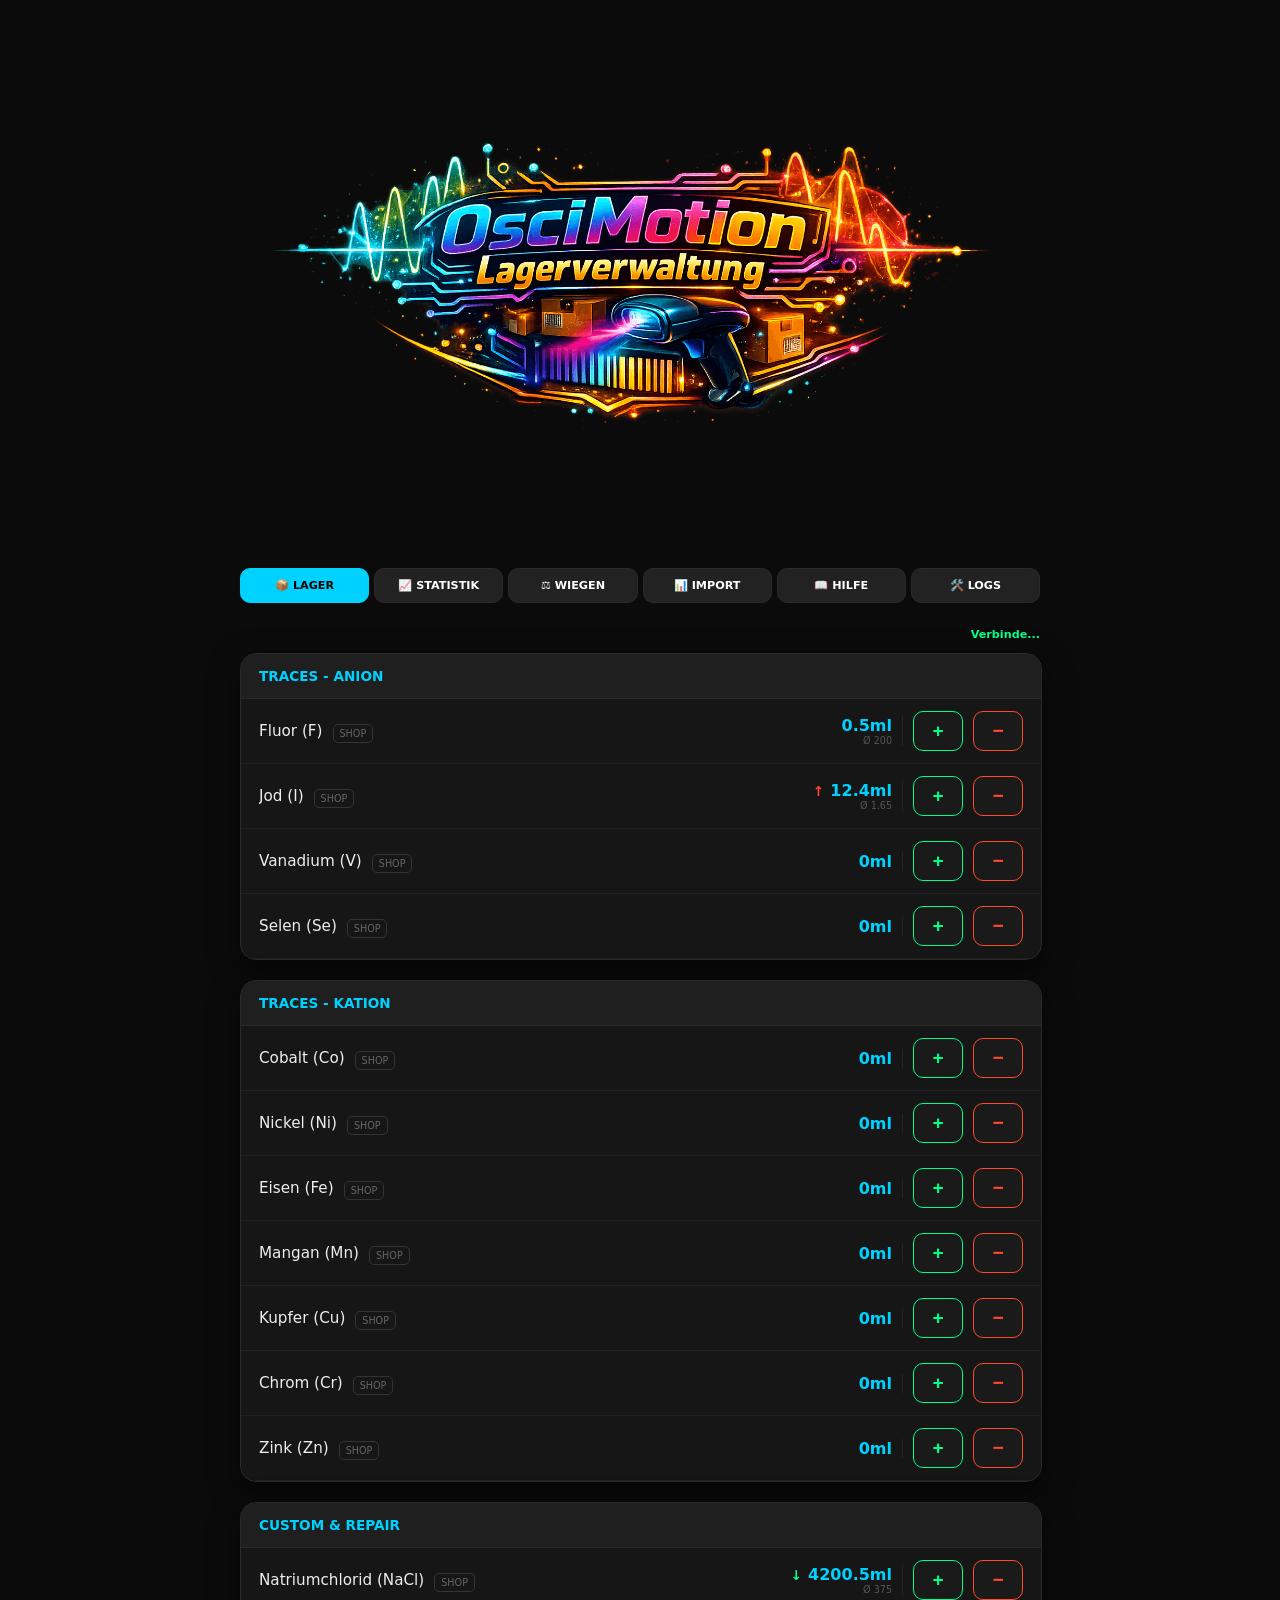
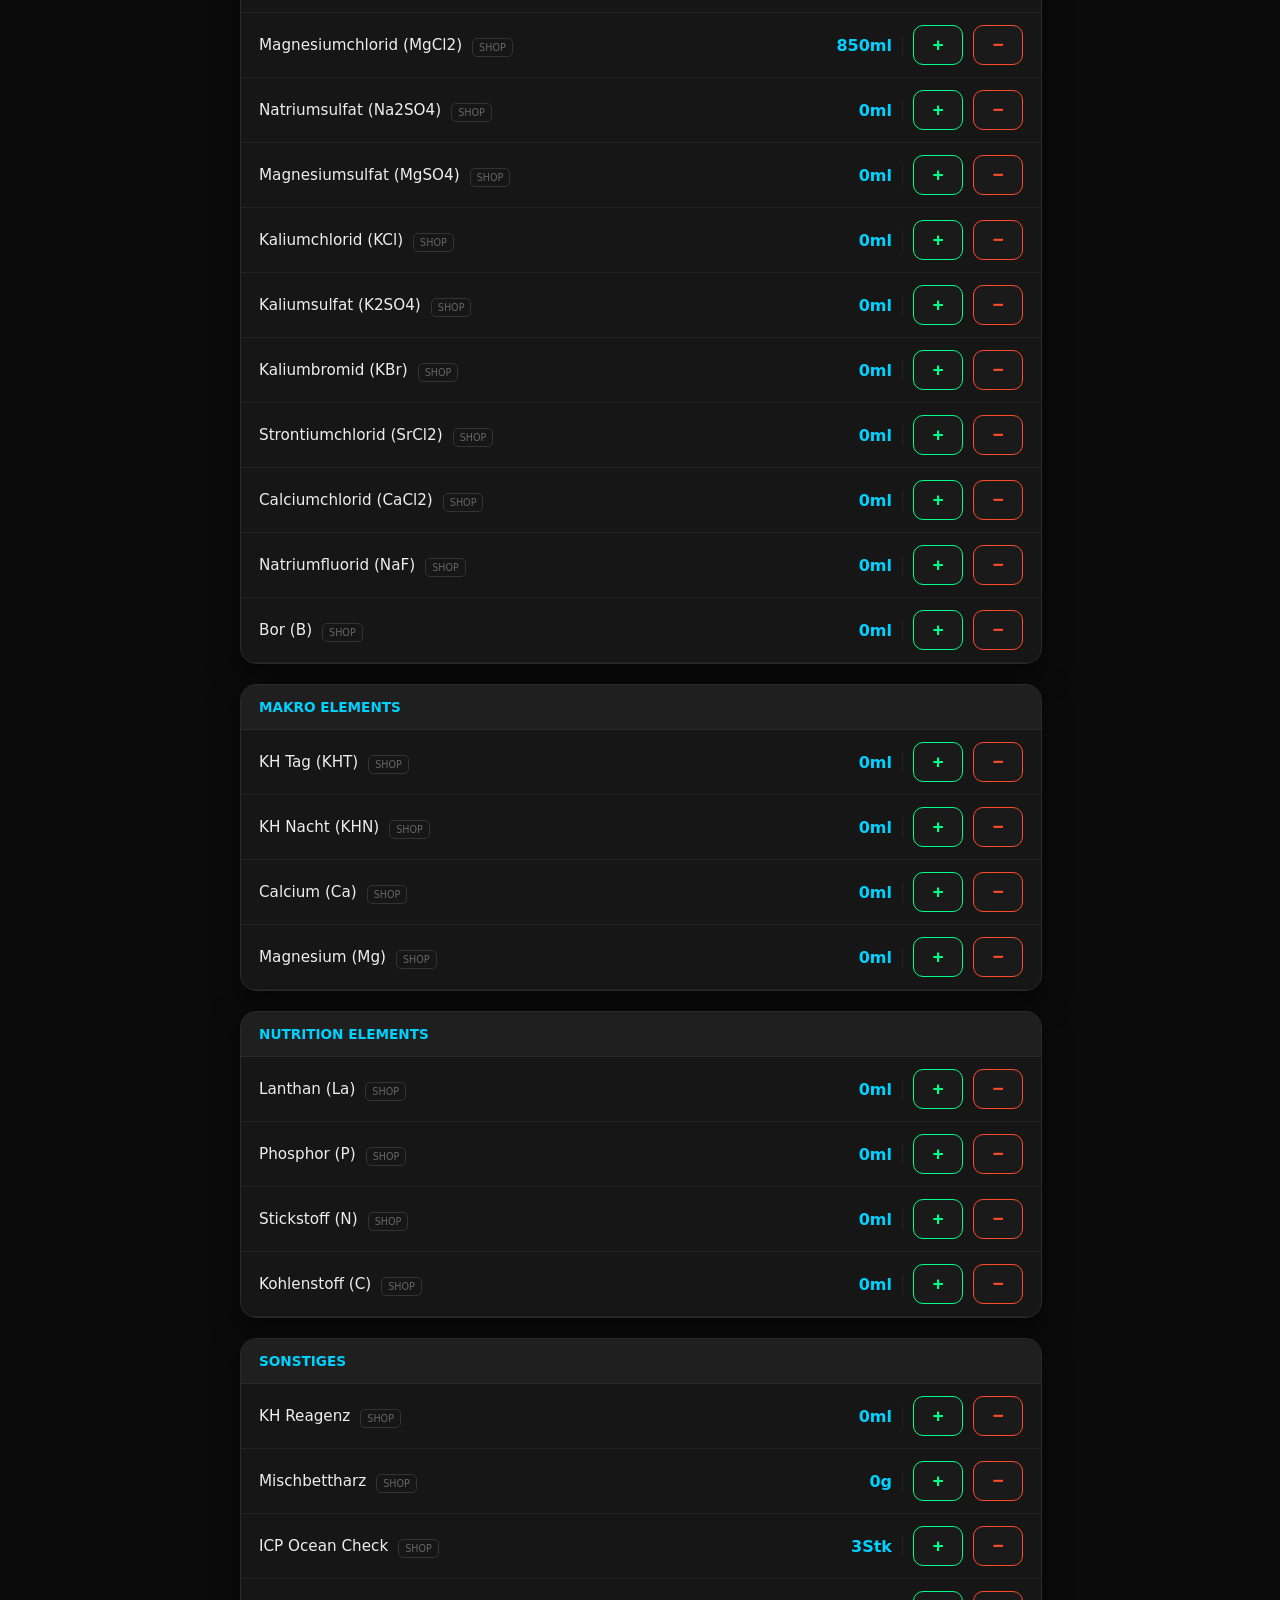
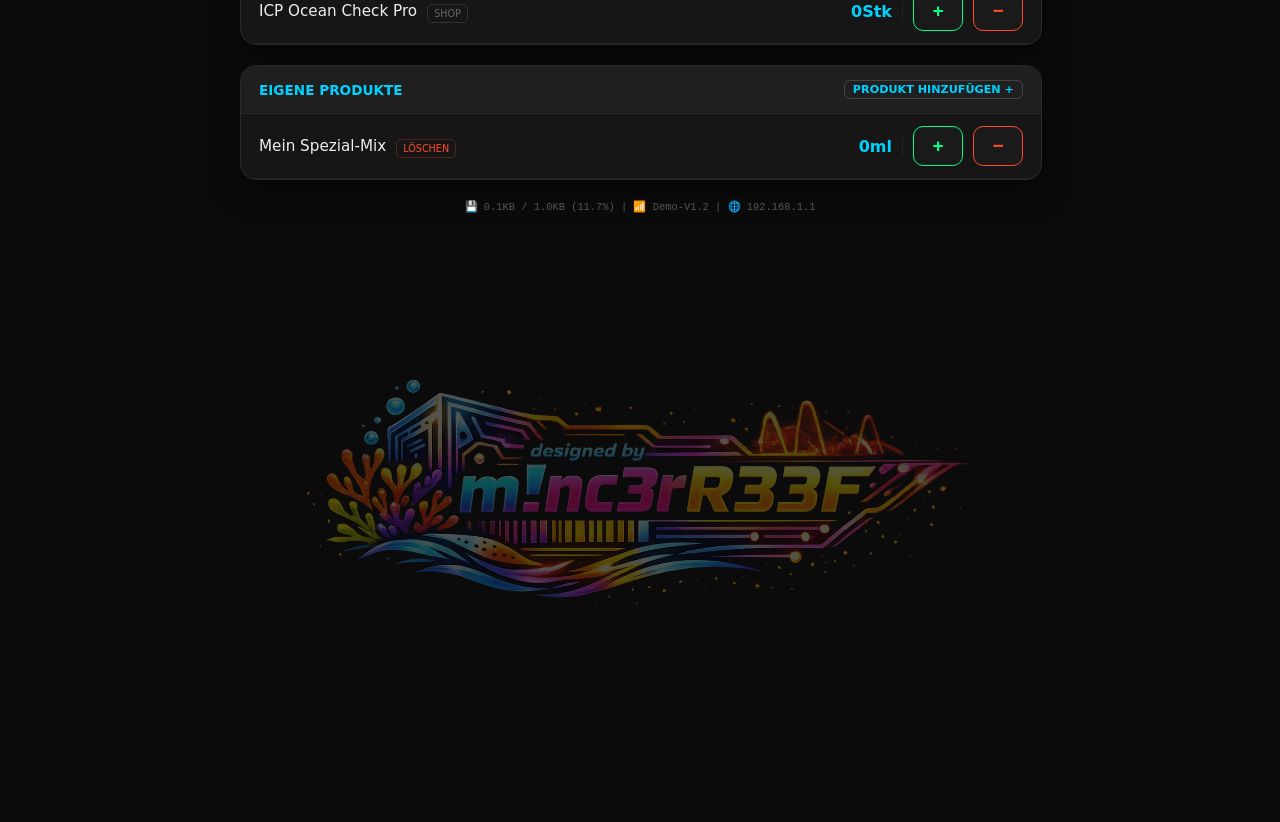
<file: index.html>
<!DOCTYPE html>
<html lang="de">
<head>
    <meta charset="UTF-8">
    <meta name="viewport" content="width=device-width, initial-scale=1.0, maximum-scale=1.0, user-scalable=no">
    <link rel="icon" type="image/png" href="favicon.png">
    <link rel="apple-touch-icon" href="apple-touch-icon.png">
    <meta name="apple-mobile-web-app-capable" content="yes">
    <title>Osci-Motion Lagerverwaltung</title>
    <link rel="stylesheet" href="style.css">
</head>
<body>
<div class="app-container">
    <div class="header-container"><img src="header.png" class="banner-img"></div>
    <div id="backupReminder" style="display:none; background:var(--danger); color:white; padding:10px; border-radius:10px; text-align:center; margin-bottom:15px; font-weight:bold; font-size:0.8rem;">⚠️ Backup fällig! Bitte im Menü 'Hilfe' erstellen.</div>
    <nav class="top-nav">
        <a href="index.html" class="nav-link active">📦 Lager</a>
        <a href="stats.html" class="nav-link">📈 Statistik</a>
        <a href="measuring.html" class="nav-link">⚖️ Wiegen</a>
        <a href="import.html" class="nav-link">📊 Import</a>
        <a href="handbuch.html" class="nav-link">📖 Hilfe</a>
        <a href="changelog.html" class="nav-link">🛠️ Logs</a>
    </nav>
    <div id="status" class="status-bar">Verbinde...</div>
    <div id="lagerContainer"></div>
    <div class="footer-container">
        <div id="espStorageInfo" style="color:#555; font-size:0.65rem; margin-bottom:10px; font-family: monospace;">Lade Daten...</div>
        <img src="footer.png" class="footer-img">
    </div>
</div>

<!-- MODALS -->
<div id="addModal" class="modal-overlay"><div class="modal-content"><h3 id="addModalTitle" style="color:var(--primary); margin-top:0;">Zukauf</h3><div id="addModalOptions"></div><button onclick="ui.closeModals()" class="nav-link" style="width:100%; margin-top:15px; border:none; background:none; justify-content:center; color:#666; text-decoration: underline;">Abbrechen</button></div></div>
<div id="addCustomVolModal" class="modal-overlay"><div class="modal-content"><h3 id="addCustomVolTitle" style="color:var(--success); margin-top:0;">Hinzufügen</h3><div style="position:relative;"><input type="number" id="addCustomInput" style="font-size:2.5rem; text-align:center; color:var(--primary); padding:15px;" placeholder="0.00"><span id="addCustomUnit" style="display:block; margin:10px 0; color:#444;">Einheit</span></div><button onclick="ui.confirmAddCustom()" class="big-btn btn-blue" style="margin-top:10px;">HINZUFÜGEN</button><button onclick="ui.closeModals()" class="nav-link" style="width:100%; margin-top:10px; border:none; background:none; justify-content:center;">Abbrechen</button></div></div>
<div id="remModal" class="modal-overlay"><div class="modal-content"><h3 id="remModalTitle" style="color:var(--danger); margin-top:0;">Entnahme</h3><div style="position:relative;"><input type="number" id="remInput" style="font-size:2.5rem; text-align:center; color:var(--primary); padding:15px;" placeholder="0.00"><span id="modalUnit" style="display:block; margin:10px 0; color:#444;">ml</span></div><button onclick="ui.confirmRem()" class="big-btn btn-red" style="margin-top:10px;">ABZIEHEN</button><button onclick="ui.closeModals()" class="nav-link" style="width:100%; margin-top:10px; border:none; background:none; justify-content:center;">Abbrechen</button></div></div>
<div id="customProdModal" class="modal-overlay"><div class="modal-content"><h3>Eigenes Produkt</h3><input id="customProdName" placeholder="Name"><select id="customProdUnit" style="margin: 15px 0;"><option value="ml">ml</option><option value="g">g</option><option value="Stk">Stk</option></select><button class="big-btn btn-blue" onclick="ui.saveCustomProd()">SPEICHERN</button><button onclick="ui.closeModals()" class="nav-link" style="width:100%; margin-top:10px; border:none; background:none;">Abbrechen</button></div></div>

<!-- SCRIPTE (REIHENFOLGE WICHTIG) -->
<script src="config.js"></script>    <!-- WICHTIG: Zuerst die Produkte -->
<script src="core.js"></script>      <!-- Dann das Speicher-System -->
<script src="ui.js"></script>        <!-- Dann die Oberfläche -->
<script src="import.js"></script>
<script src="measuring.js"></script>
<script>window.onload = () => core.init();</script>
</body>
</html>
</file>
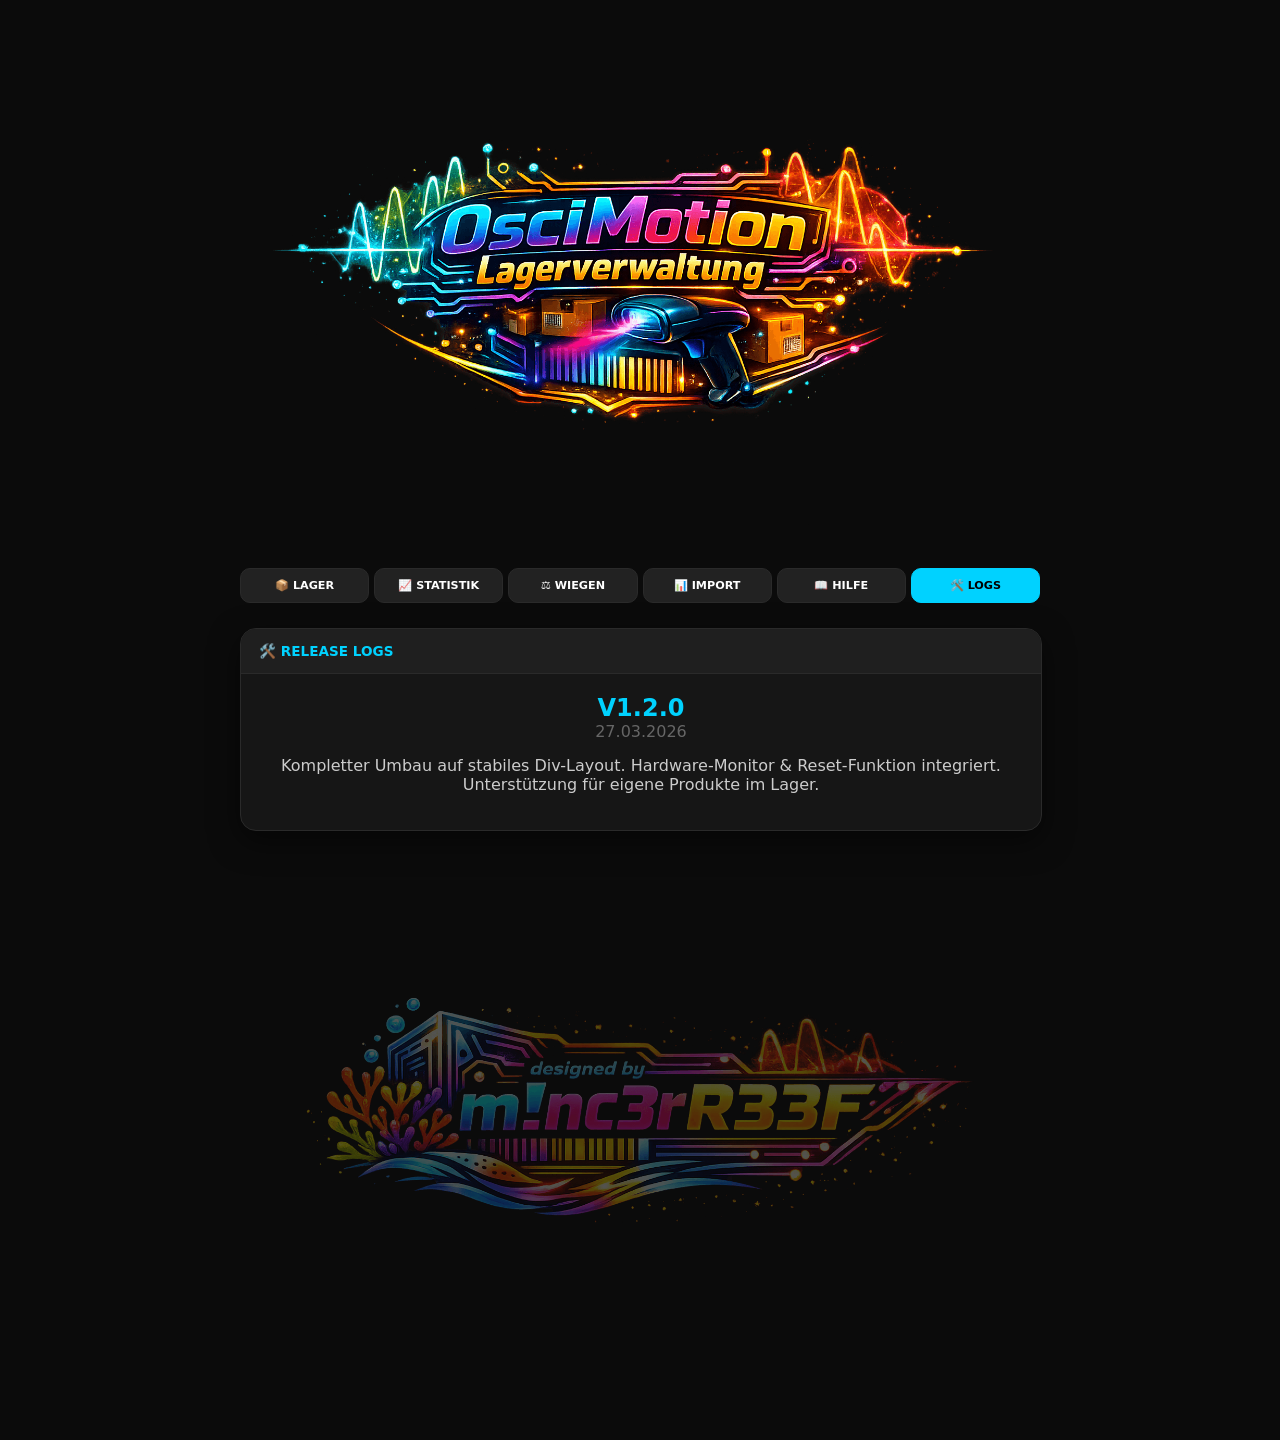
<file: changelog.html>
<!DOCTYPE html>
<html lang="de">
<head>
    <meta charset="UTF-8">
    <title>Changelog - Osci Lager</title>
    <link rel="stylesheet" href="style.css">
</head>
<body>
<div class="app-container">
    <div class="header-container"><img src="header.png" class="banner-img"></div>
    <nav class="top-nav">
        <a href="index.html" class="nav-link">📦 Lager</a>
        <a href="stats.html" class="nav-link">📈 Statistik</a>
        <a href="measuring.html" class="nav-link">⚖️ Wiegen</a>
        <a href="import.html" class="nav-link">📊 Import</a>
        <a href="handbuch.html" class="nav-link">📖 Hilfe</a>
        <a href="changelog.html" class="nav-link active">🛠️ Logs</a>
    </nav>
    <div class="section-card">
        <div class="section-header">🛠️ Release Logs</div>
        <div style="padding:20px; text-align:center;">
            <span style="font-weight:bold; font-size:1.5rem; color:var(--primary);">V1.2.0</span><br>
            <span style="color:#666;">27.03.2026</span>
            <p style="color:#ccc; margin-top:15px;">Kompletter Umbau auf stabiles Div-Layout. Hardware-Monitor & Reset-Funktion integriert. Unterstützung für eigene Produkte im Lager.</p>
        </div>
    </div>
    <div class="footer-container"><img src="footer.png" class="footer-img"></div>
</div>
<script src="config.js"></script><script src="core.js"></script><script src="ui.js"></script>
<script>window.onload = () => core.init();</script>
</body>
</html>
</file>
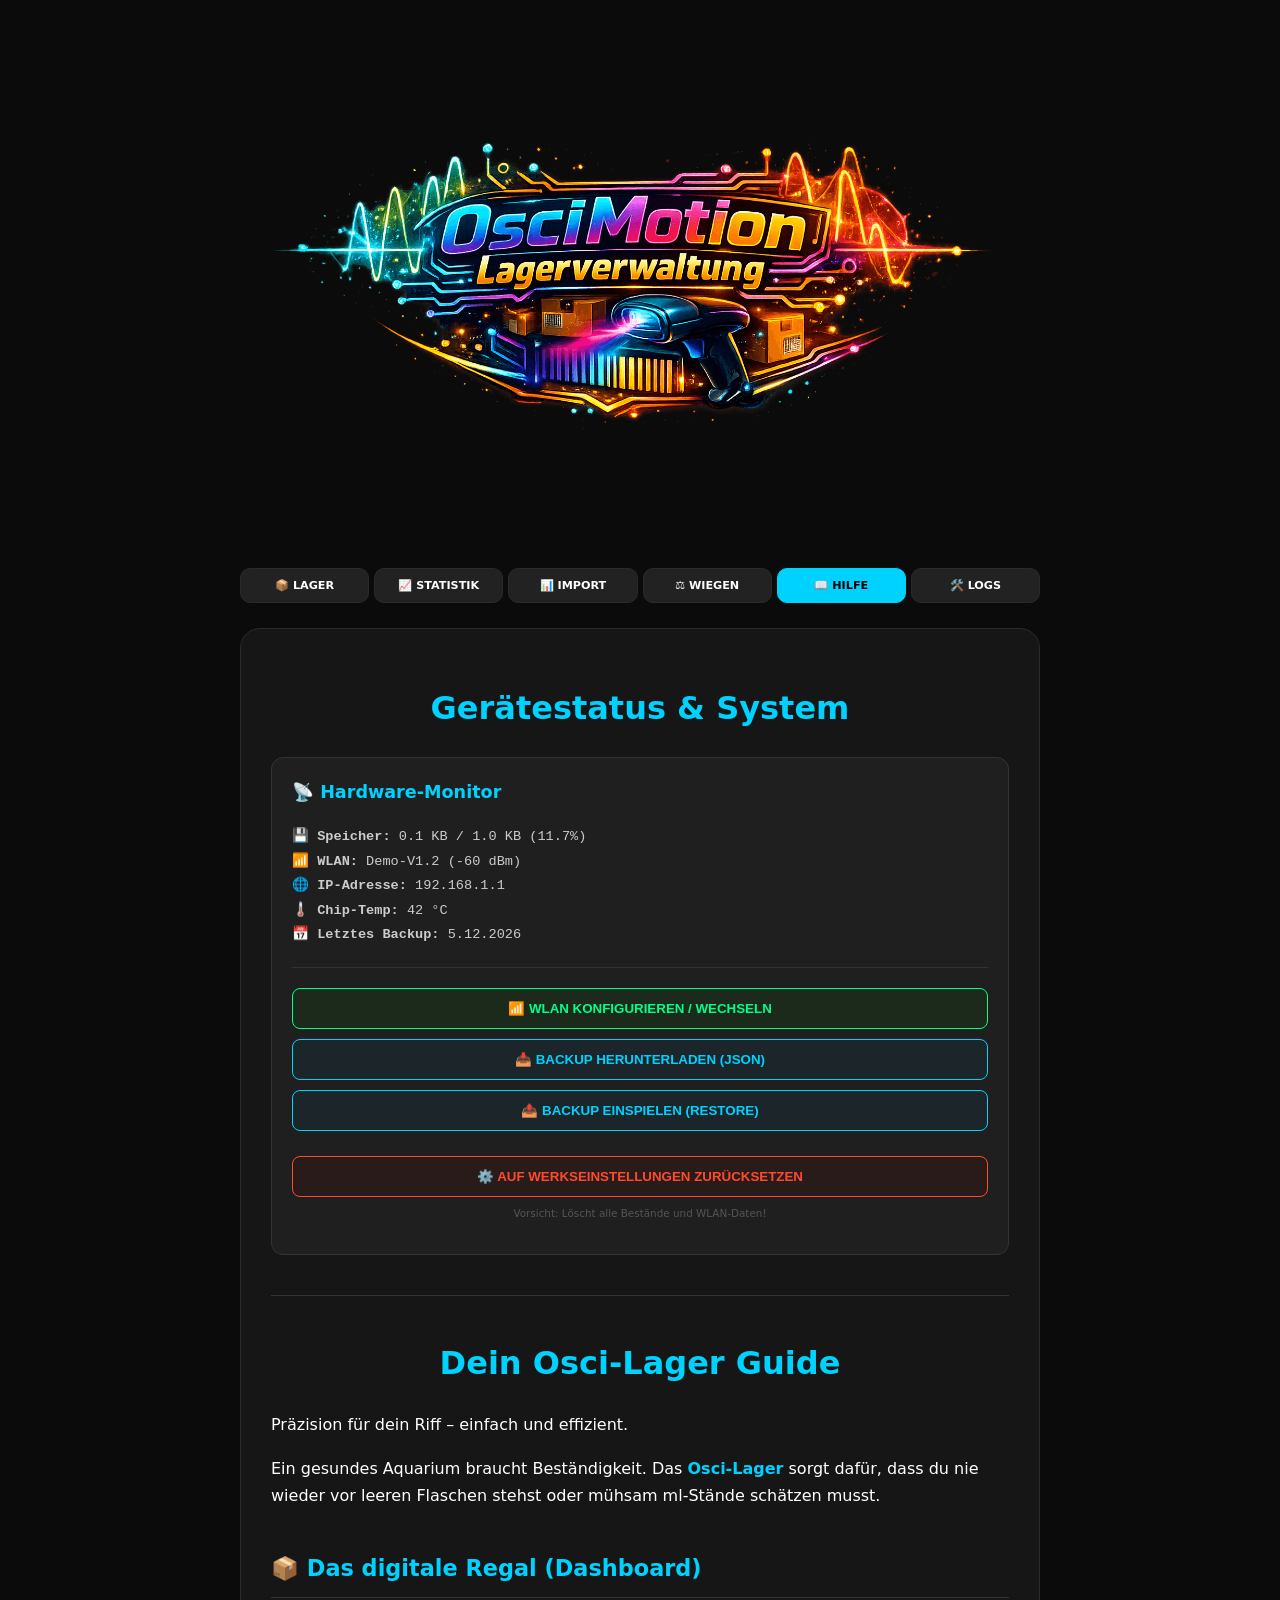
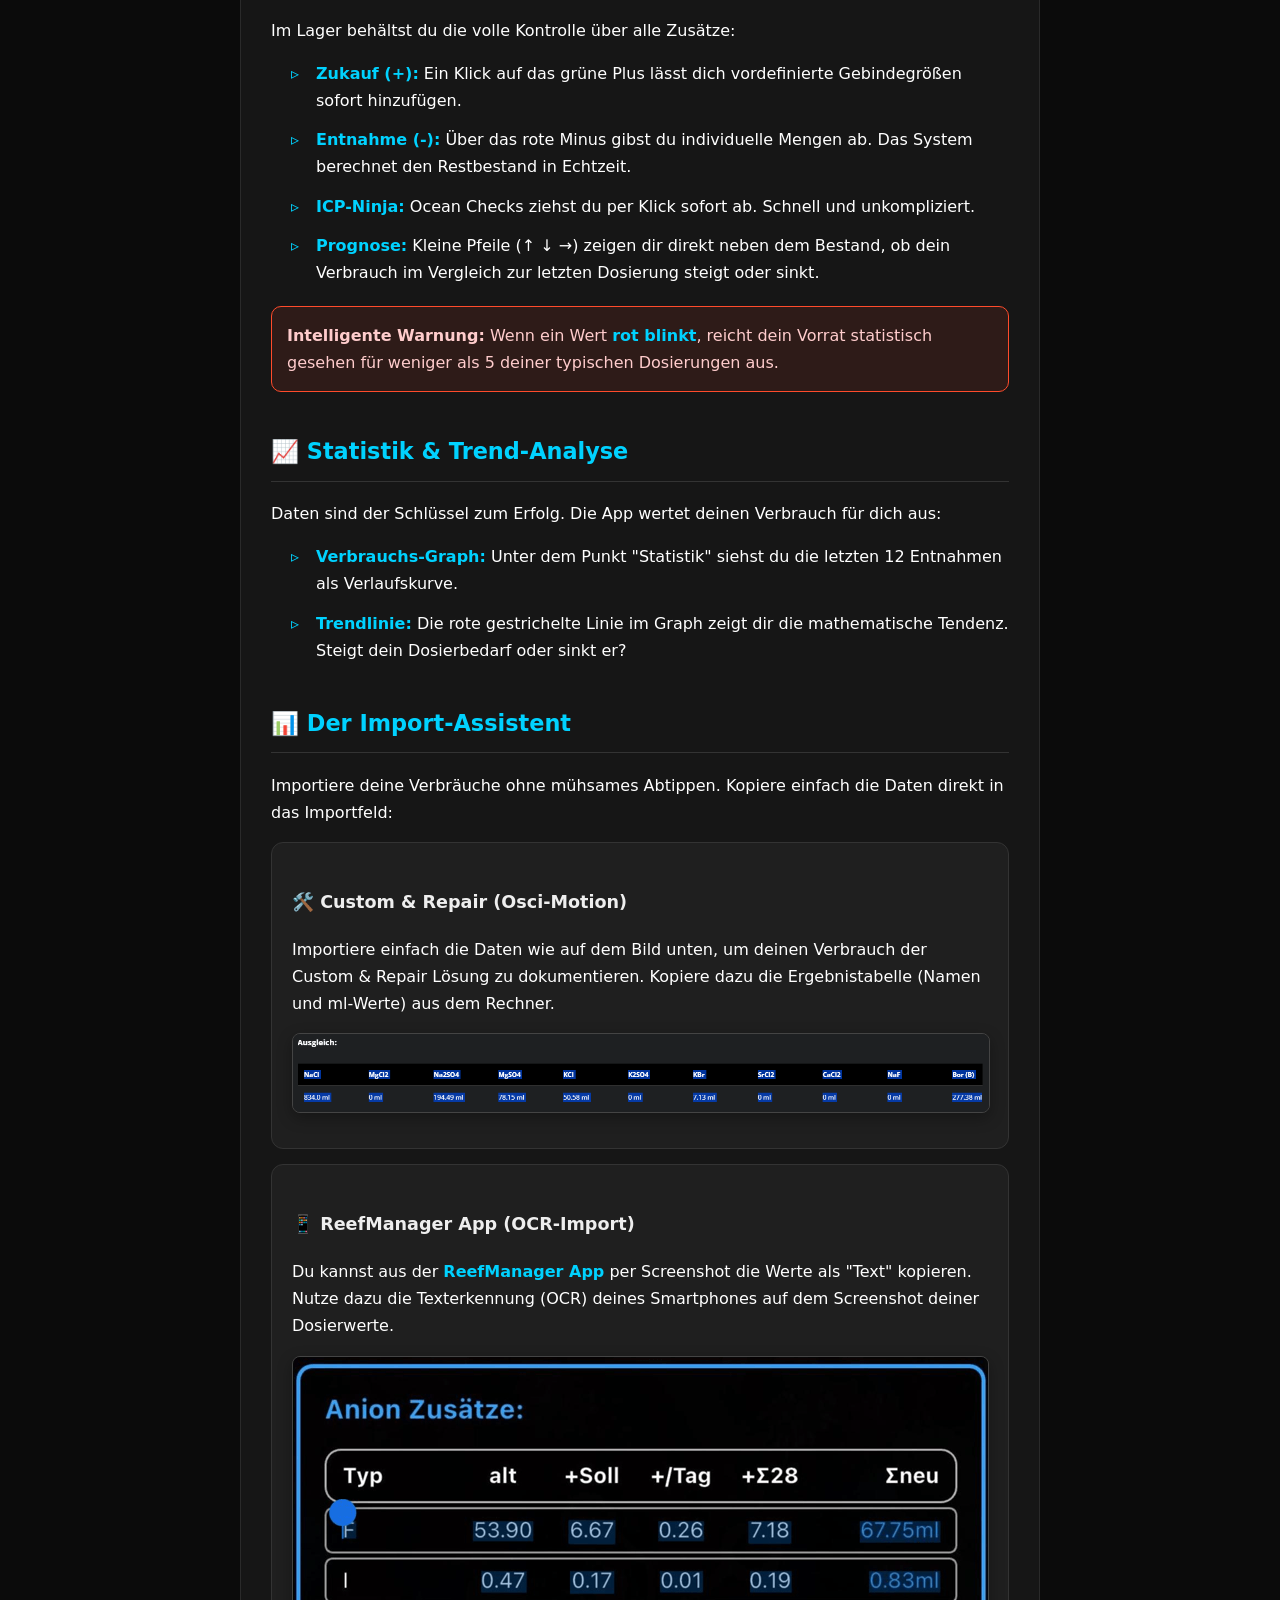
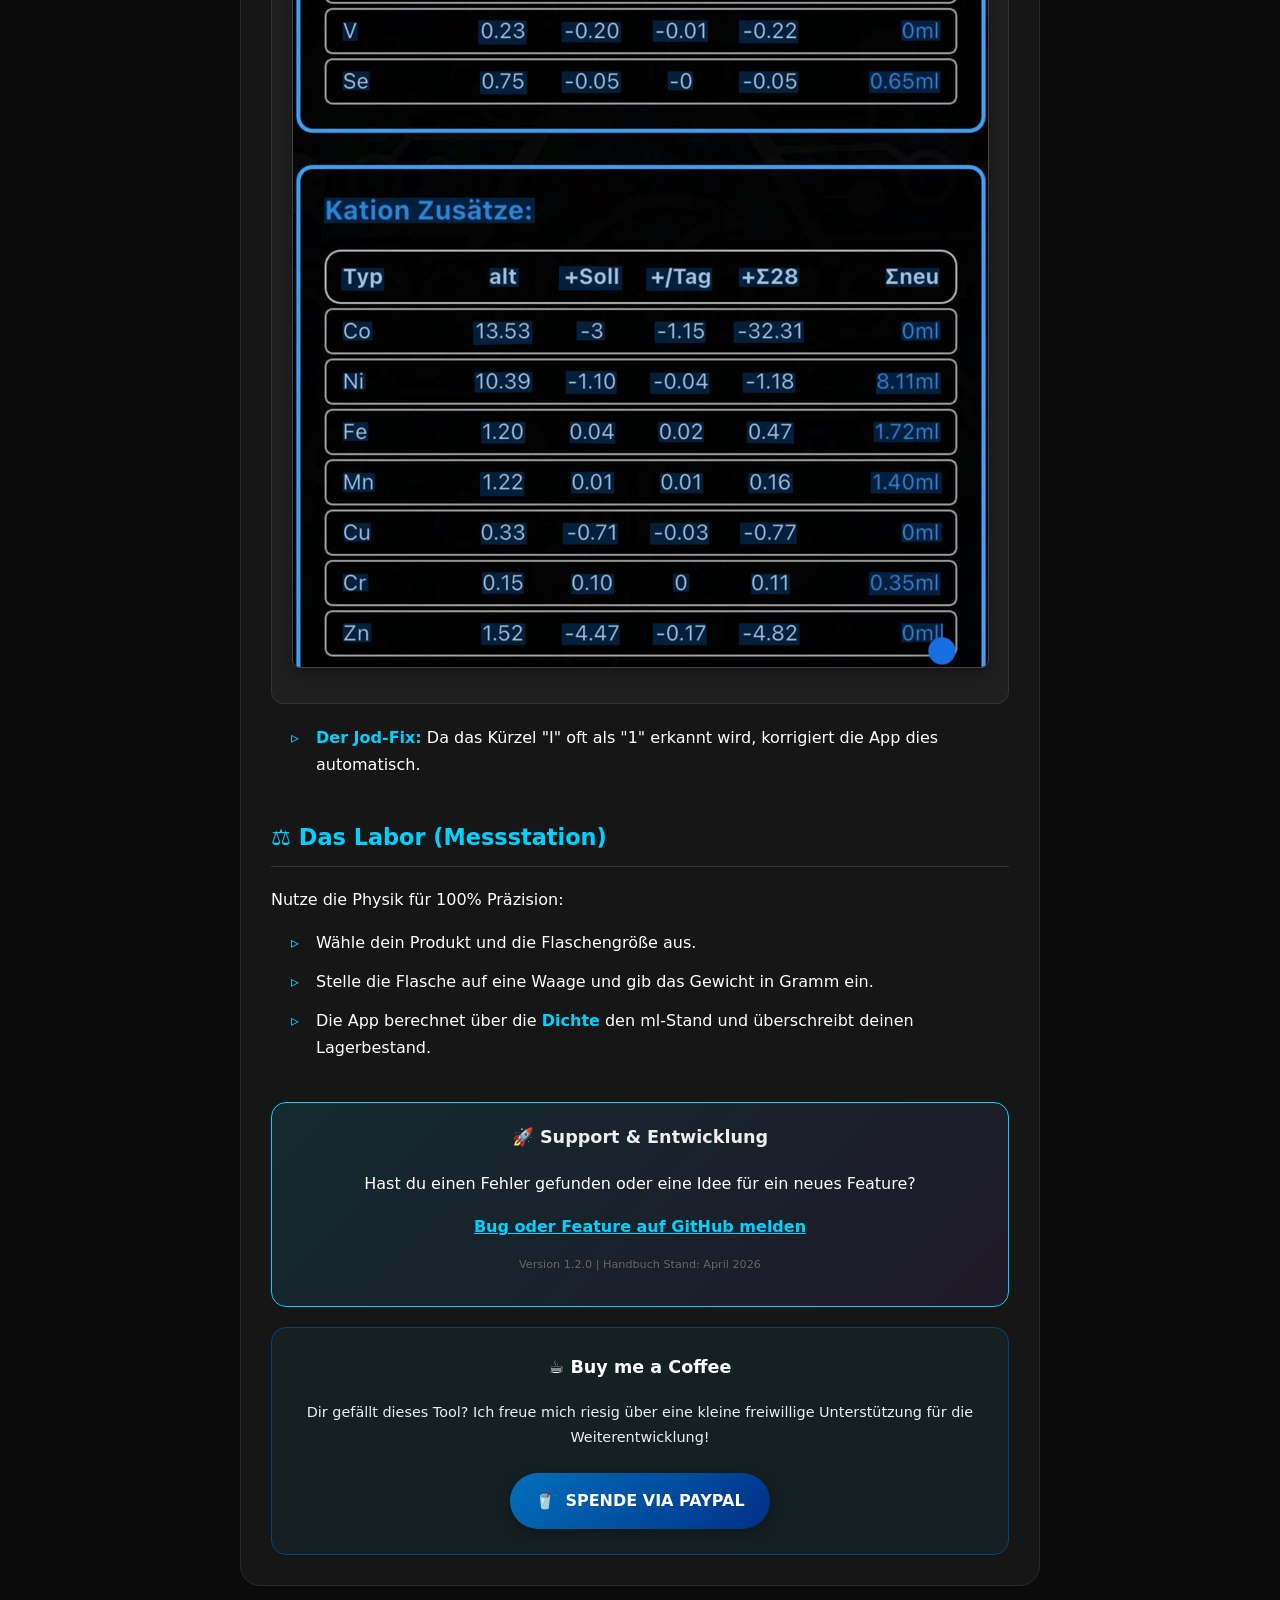
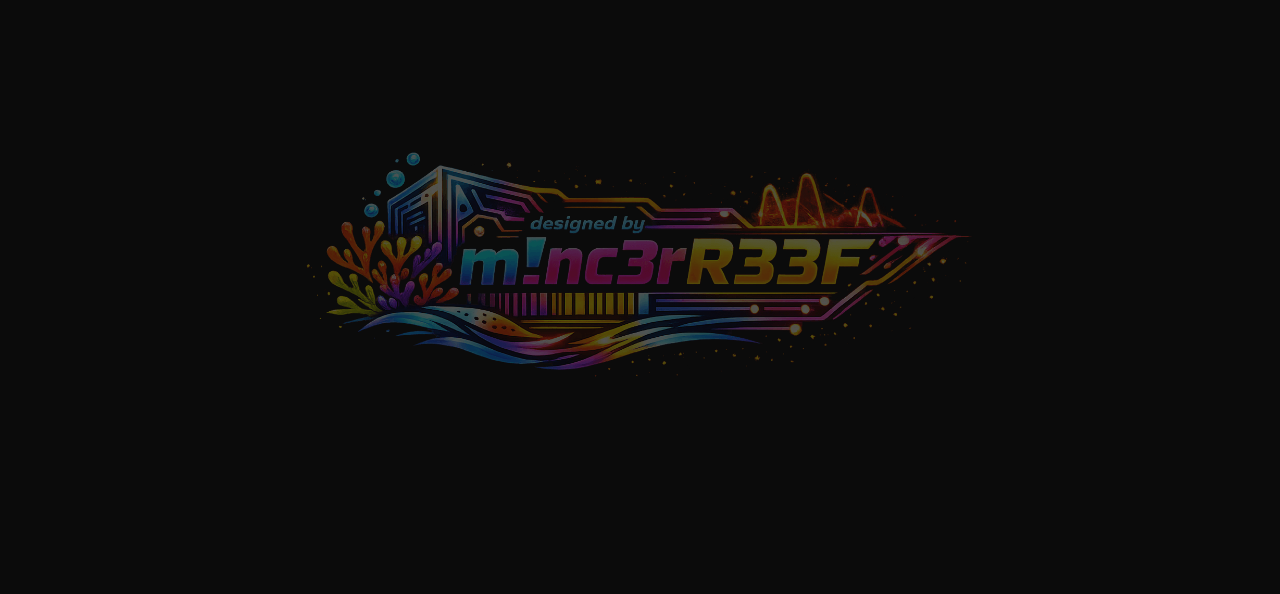
<file: handbuch.html>
<!DOCTYPE html>
<html lang="de">
<head>
    <meta charset="UTF-8">
    <title>Handbuch & System - Osci-Lager Guide</title>
    <link rel="stylesheet" href="style.css">
    <style>
        /* Spezifische Handbuch-Styles */
        .manual-card { background: var(--card); padding: 30px; border-radius: 20px; width: 100%; max-width: 800px; border: 1px solid #2a2a2a; margin: 10px auto; line-height: 1.7; box-sizing: border-box; }
        h1, h2 { color: var(--primary); text-align: center; }
        h2 { border-bottom: 1px solid #333; padding-bottom: 10px; margin-top: 40px; font-size: 1.4rem; text-align: left; }
        h3 { color: #eee; margin-top: 25px; font-size: 1.1rem; }
        .hl { color: var(--primary); font-weight: bold; }
        
        .feature-item { background: #1f1f1f; padding: 20px; border-radius: 12px; border: 1px solid #333; margin-top: 15px; overflow: hidden; }
        .warn-box { background: rgba(255, 75, 43, 0.1); border: 1px solid #ff4b2b; padding: 15px; border-radius: 10px; color: #ffcccc; margin: 20px 0; }
        
        /* RAHMEN FÜR ANLEITUNGSBILDER */
        .feature-item img { 
            max-width: 100%; 
            height: auto; 
            border-radius: 8px; 
            border: 1px solid #444; 
            margin: 15px 0; 
            box-shadow: 0 5px 15px rgba(0,0,0,0.3); 
            display: block;
        }

        /* SYSTEM BUTTONS */
        .reset-btn { background: #2a1b1b; border: 1px solid var(--danger); color: var(--danger); padding: 12px; border-radius: 8px; cursor: pointer; font-weight: bold; width: 100%; margin-top: 15px; transition: 0.3s; }
        .reset-btn:hover { background: var(--danger); color: white; }
        
        .bk-btn { background: #1b252a; border: 1px solid var(--primary); color: var(--primary); padding: 12px; border-radius: 8px; cursor: pointer; font-weight: bold; width: 100%; margin-bottom: 10px; transition: 0.3s; }
        .bk-btn:hover { background: var(--primary); color: black; }

        .wlan-btn { background: #1b2a1b; border: 1px solid var(--success); color: var(--success); padding: 12px; border-radius: 8px; cursor: pointer; font-weight: bold; width: 100%; margin-bottom: 10px; transition: 0.3s; }
        .wlan-btn:hover { background: var(--success); color: black; }

        /* NEU: DONATION SECTION */
        .coffee-section {
            background: rgba(0, 210, 255, 0.05);
            border: 1px solid #00457C;
            padding: 25px;
            border-radius: 15px;
            margin-top: 20px;
            text-align: center;
        }
        .coffee-btn {
            display: inline-flex;
            align-items: center;
            gap: 10px;
            background: linear-gradient(135deg, #0070ba, #003087);
            color: white;
            padding: 14px 25px;
            border-radius: 30px;
            text-decoration: none;
            font-weight: bold;
            transition: 0.3s;
            box-shadow: 0 4px 15px rgba(0,0,0,0.3);
            border: none;
            margin-top: 10px;
        }
        .coffee-btn:hover {
            transform: translateY(-2px);
            box-shadow: 0 6px 20px rgba(0, 112, 186, 0.4);
        }

        .bug-section { background: linear-gradient(135deg, rgba(0, 210, 255, 0.1), rgba(103, 58, 183, 0.1)); border: 1px solid var(--primary); padding: 20px; border-radius: 15px; margin-top: 40px; text-align: center; }
        ul { padding-left: 20px; list-style-type: none; }
        li { margin-bottom: 12px; position: relative; padding-left: 25px; }
        li::before { content: '▹'; position: absolute; left: 0; color: var(--primary); font-weight: bold; }
    </style>
</head>
<body>
<div class="app-container">
    <div class="header-container"><img src="header.png" class="banner-img"></div>
    
    <!-- EINHEITLICHE NAVIGATION -->
    <nav class="top-nav">
        <a href="index.html" class="nav-link">📦 Lager</a>
        <a href="stats.html" class="nav-link">📈 Statistik</a>
        <a href="import.html" class="nav-link">📊 Import</a>
        <a href="measuring.html" class="nav-link">⚖️ Wiegen</a>
        <a href="handbuch.html" class="nav-link active">📖 Hilfe</a>
        <a href="changelog.html" class="nav-link">🛠️ Logs</a>
    </nav>

    <div class="manual-card">
        <h1>Gerätestatus & System</h1>
        
        <div class="feature-item">
            <h3 style="color:var(--primary); margin-top:0;">📡 Hardware-Monitor</h3>
            <div id="manualStorageInfo" style="font-family:monospace; color:#ccc; font-size: 0.85rem; line-height: 1.8;">Lade Systemdaten...</div>
            
            <div style="margin-top:20px; border-top:1px solid #333; padding-top:20px;">
                <!-- WLAN BUTTON -->
                <button class="wlan-btn" onclick="ui.openWlanModal()">📶 WLAN KONFIGURIEREN / WECHSELN</button>

                <!-- BACKUP BUTTONS -->
                <button class="bk-btn" onclick="ui.downloadBackup()">📥 BACKUP HERUNTERLADEN (JSON)</button>
                <button class="bk-btn" onclick="document.getElementById('restoreFile').click()">📤 BACKUP EINSPIELEN (RESTORE)</button>
                <input type="file" id="restoreFile" style="display:none" accept=".json" onchange="ui.restoreBackup(event)">
                
                <!-- RESET BUTTON -->
                <button class="reset-btn" onclick="core.factoryReset()">⚙️ AUF WERKSEINSTELLUNGEN ZURÜCKSETZEN</button>
                <p style="font-size: 0.65rem; color: #555; margin-top: 8px; text-align: center;">Vorsicht: Löscht alle Bestände und WLAN-Daten!</p>
            </div>
        </div>

        <hr style="border: 0; border-top: 1px solid #333; margin: 40px 0;">

        <h1>Dein Osci-Lager Guide</h1>
        <p class="subtitle">Präzision für dein Riff – einfach und effizient.</p>

        <p>Ein gesundes Aquarium braucht Beständigkeit. Das <span class="hl">Osci-Lager</span> sorgt dafür, dass du nie wieder vor leeren Flaschen stehst oder mühsam ml-Stände schätzen musst.</p>

        <h2>📦 Das digitale Regal (Dashboard)</h2>
        <p>Im Lager behältst du die volle Kontrolle über alle Zusätze:</p>
        <ul>
            <li><span class="hl">Zukauf (+):</span> Ein Klick auf das grüne Plus lässt dich vordefinierte Gebindegrößen sofort hinzufügen.</li>
            <li><span class="hl">Entnahme (-):</span> Über das rote Minus gibst du individuelle Mengen ab. Das System berechnet den Restbestand in Echtzeit.</li>
            <li><span class="hl">ICP-Ninja:</span> Ocean Checks ziehst du per Klick sofort ab. Schnell und unkompliziert.</li>
            <li><span class="hl">Prognose:</span> Kleine Pfeile (↑ ↓ →) zeigen dir direkt neben dem Bestand, ob dein Verbrauch im Vergleich zur letzten Dosierung steigt oder sinkt.</li>
        </ul>

        <div class="warn-box">
            <strong>Intelligente Warnung:</strong> Wenn ein Wert <span class="hl">rot blinkt</span>, reicht dein Vorrat statistisch gesehen für weniger als 5 deiner typischen Dosierungen aus.
        </div>

        <h2>📈 Statistik & Trend-Analyse</h2>
        <p>Daten sind der Schlüssel zum Erfolg. Die App wertet deinen Verbrauch für dich aus:</p>
        <ul>
            <li><span class="hl">Verbrauchs-Graph:</span> Unter dem Punkt "Statistik" siehst du die letzten 12 Entnahmen als Verlaufskurve.</li>
            <li><span class="hl">Trendlinie:</span> Die rote gestrichelte Linie im Graph zeigt dir die mathematische Tendenz. Steigt dein Dosierbedarf oder sinkt er?</li>
        </ul>

        <h2>📊 Der Import-Assistent</h2>
        <p>Importiere deine Verbräuche ohne mühsames Abtippen. Kopiere einfach die Daten direkt in das Importfeld:</p>
        
        <div class="feature-item">
            <h3>🛠️ Custom & Repair (Osci-Motion)</h3>
            <p>Importiere einfach die Daten wie auf dem Bild unten, um deinen Verbrauch der Custom & Repair Lösung zu dokumentieren. Kopiere dazu die Ergebnistabelle (Namen und ml-Werte) aus dem Rechner.</p>
            <img src="import_osci.png" alt="Osci Import">
        </div>

        <div class="feature-item">
            <h3>📱 ReefManager App (OCR-Import)</h3>
            <p>Du kannst aus der <span class="hl">ReefManager App</span> per Screenshot die Werte als "Text" kopieren. Nutze dazu die Texterkennung (OCR) deines Smartphones auf dem Screenshot deiner Dosierwerte.</p>
            <img src="import_rm.png" alt="ReefManager Import">
        </div>

        <ul style="margin-top: 20px;">
            <li><span class="hl">Der Jod-Fix:</span> Da das Kürzel "I" oft als "1" erkannt wird, korrigiert die App dies automatisch.</li>
        </ul>

        <h2>⚖️ Das Labor (Messstation)</h2>
        <p>Nutze die Physik für 100% Präzision:</p>
        <ul>
            <li>Wähle dein Produkt und die Flaschengröße aus.</li>
            <li>Stelle die Flasche auf eine Waage und gib das Gewicht in Gramm ein.</li>
            <li>Die App berechnet über die <span class="hl">Dichte</span> den ml-Stand und überschreibt deinen Lagerbestand.</li>
        </ul>

        <div class="bug-section">
            <h3 style="margin-top: 0; justify-content: center; display: flex;">🚀 Support & Entwicklung</h3>
            <p>Hast du einen Fehler gefunden oder eine Idee für ein neues Feature?</p>
            <a href="https://github.com/mwolf269-droid/osci-lager-repo/issues" target="_blank" style="color:var(--primary); font-weight:bold; text-decoration: underline;">
                Bug oder Feature auf GitHub melden
            </a>
            <p style="margin-top: 15px; font-size: 0.7rem; color: #666;">Version 1.2.0 | Handbuch Stand: April 2026</p>
        </div>

        <!-- NEU: BUY ME A COFFEE / SPENDEN -->
        <div class="coffee-section">
            <h3 style="margin-top: 0; justify-content: center; display: flex; color: #fff;">☕ Buy me a Coffee</h3>
            <p style="font-size: 0.9rem; color: #eee;">Dir gefällt dieses Tool? Ich freue mich riesig über eine kleine freiwillige Unterstützung für die Weiterentwicklung!</p>
            <a href="https://www.paypal.com/paypalme/Wolf1992" target="_blank" class="coffee-btn">
                <span>🥤</span> SPENDE VIA PAYPAL
            </a>
        </div>
    </div>

    <div class="footer-container"><img src="footer.png" class="footer-img"></div>
</div>

<!-- WLAN MODAL (ZUM AUSWÄHLEN) -->
<div id="wlanModal" class="modal-overlay">
    <div class="modal-content">
        <h3 style="color:var(--primary); margin-top:0;">WLAN-Eigenschaften</h3>
        <p style="font-size:0.7rem; color:#888; margin-bottom:10px;">Verfügbare Netzwerke (Klick zum Wählen):</p>
        <div id="wifiList" style="max-height: 150px; overflow-y: auto; margin-bottom: 15px; background: #000; border-radius: 8px; border: 1px solid #333;"></div>
        <input type="text" id="wifiSSID" placeholder="WLAN Name (SSID)">
        <input type="password" id="wifiPW" placeholder="Passwort">
        <button id="btnSaveWlan" class="big-btn btn-blue" onclick="ui.saveWlan()" style="margin-top:10px;">SPEICHERN & NEUSTART</button>
        <button onclick="ui.closeModals()" class="nav-link" style="width:100%; margin-top:10px; border:none; background:none; justify-content:center; color:#666;">Abbrechen</button>
    </div>
</div>

<script src="config.js"></script>
<script src="core.js"></script>
<script src="ui.js"></script>
<script>
    window.onload = async () => { 
        await core.init(); 
        if(core.loadStatus) await core.loadStatus();
    };
</script>
</body>
</html>
</file>
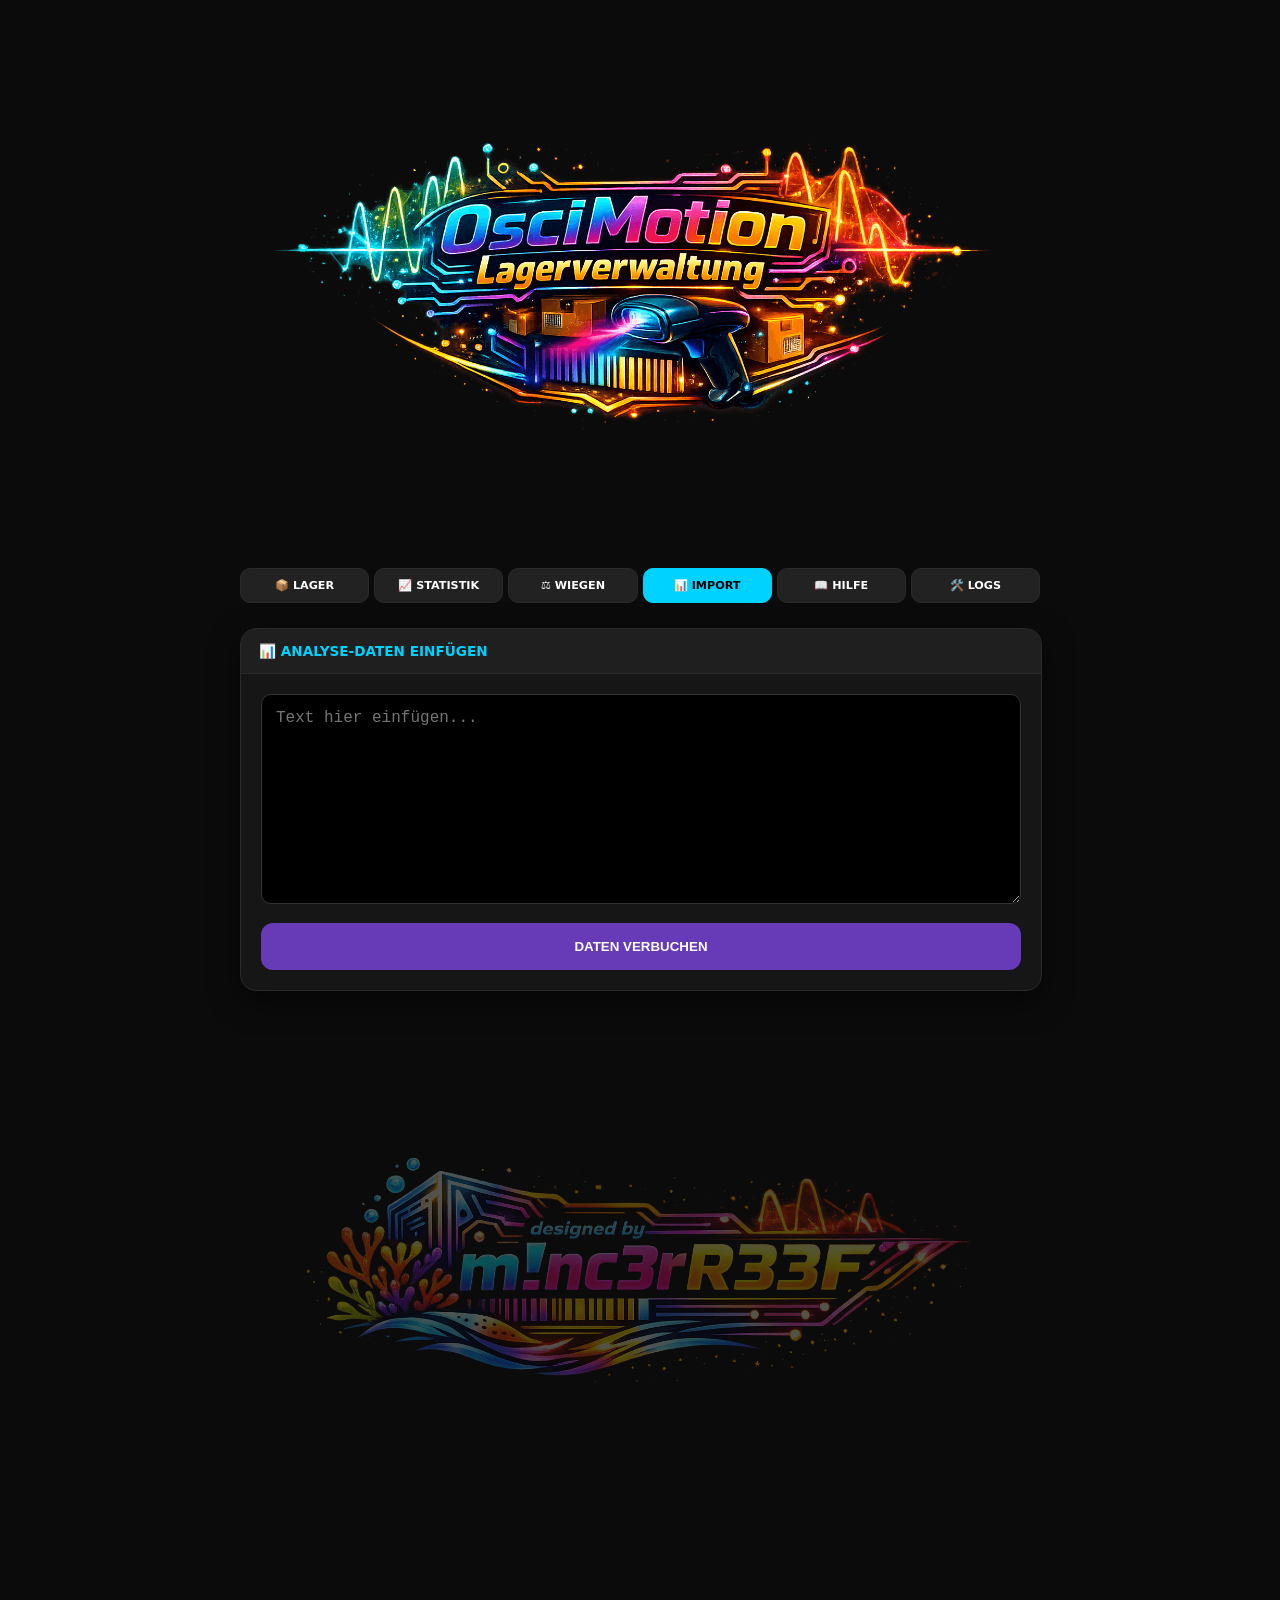
<file: import.html>
<!DOCTYPE html>
<html lang="de">
<head>
    <meta charset="UTF-8">
    <meta name="viewport" content="width=device-width, initial-scale=1.0">
    <title>Import - Osci Lager</title>
    <link rel="stylesheet" href="style.css">
</head>
<body>
<div class="app-container">
    <div class="header-container"><img src="header.png" class="banner-img"></div>
    <nav class="top-nav">
        <a href="index.html" class="nav-link">📦 Lager</a>
        <a href="stats.html" class="nav-link">📈 Statistik</a>
        <a href="measuring.html" class="nav-link">⚖️ Wiegen</a>
        <a href="import.html" class="nav-link active">📊 Import</a>
        <a href="handbuch.html" class="nav-link">📖 Hilfe</a>
        <a href="changelog.html" class="nav-link">🛠️ Logs</a>
    </nav>
    <div class="section-card">
        <div class="section-header">📊 Analyse-Daten einfügen</div>
        <div style="padding:20px;">
            <textarea id="importText" placeholder="Text hier einfügen..." rows="10"></textarea>
            <button class="big-btn btn-blue" style="background:#673AB7; margin-top:15px;" onclick="importer.process()">DATEN VERBUCHEN</button>
        </div>
    </div>
    <div class="footer-container"><img src="footer.png" class="footer-img"></div>
</div>
<div id="importSummaryModal" class="modal-overlay"><div class="modal-content"><h3 style="color:var(--success);">Import erfolgreich</h3><div id="importSummaryList" style="max-height: 300px; overflow-y: auto; margin: 15px 0;"></div><button onclick="ui.closeModals()" class="big-btn btn-blue">OK</button></div></div>
<script src="config.js"></script><script src="core.js"></script><script src="ui.js"></script><script src="import.js"></script>
<script>window.onload = () => core.init();</script>
</body>
</html>
</file>
<file: style.css>
:root { 
    --primary: #00d2ff; --bg: #0b0b0b; --card: #161616; --text: #ffffff; 
    --border: #2a2a2a; --success: #00ff88; --danger: #ff4b2b; --cat-bg: #1f1f1f;
}
body { font-family: 'Segoe UI', system-ui, sans-serif; background: var(--bg); color: var(--text); margin: 0; padding: 15px; display: flex; flex-direction: column; align-items: center; }
.app-container { width: 100%; max-width: 800px; box-sizing: border-box; }
.header-container, .footer-container { width: 100%; text-align: center; margin-bottom: 20px; }
.banner-img, .footer-img { width: 100%; max-width: 800px; height: auto; display: block; margin: 0 auto; border: none; }
.footer-img { opacity: 0.3; margin-top: 40px; }

/* NAVIGATION */
.top-nav { display: flex; gap: 5px; justify-content: center; margin-bottom: 25px; width: 100%; flex-wrap: wrap; }
.nav-link { color: #fff; text-decoration: none; font-size: 0.7rem; font-weight: 600; padding: 10px 5px; background: #222; border-radius: 10px; border: 1px solid var(--border); flex: 1; min-width: 85px; text-align: center; text-transform: uppercase; }
.nav-link.active { background: var(--primary); color: #000; border-color: var(--primary); }
.status-bar { font-size: 0.7rem; color: var(--success); text-align: right; margin-bottom: 12px; width: 100%; font-weight: bold; }

/* CARDS & CONTENT */
.cat-card, .section-card { background: var(--card); border-radius: 16px; border: 1px solid var(--border); margin-bottom: 20px; width: 100%; overflow: hidden; box-shadow: 0 10px 30px rgba(0,0,0,0.5); }
.cat-header, .section-header { background: var(--cat-bg); color: var(--primary); font-weight: bold; padding: 14px 18px; font-size: 0.85rem; text-transform: uppercase; border-bottom: 1px solid var(--border); display: flex; justify-content: space-between; align-items: center; }

/* GRID ROWS (Lager) */
.prod-row { display: grid; grid-template-columns: 1fr 120px 50px 50px; align-items: center; padding: 12px 18px; border-bottom: 1px solid #222; gap: 10px; cursor: pointer; }
.td-name { display: flex; align-items: center; gap: 10px; overflow: hidden; flex-wrap: wrap; }
.prod-link { color: #eee; font-weight: 500; font-size: 0.95rem; }
.shop-btn { font-size: 0.6rem; color: #666; text-decoration: none; border: 1px solid #333; padding: 3px 6px; border-radius: 5px; text-transform: uppercase; }
.shop-btn.del { color: var(--danger); border-color: #522; }
.td-stand { text-align: right; border-right: 1px solid #252525; padding-right: 10px; display: flex; flex-direction: column; align-items: flex-end; }
.stock-val-container { display: flex; align-items: center; gap: 5px; }
.stock-val { font-weight: 700; color: var(--primary); font-size: 1rem; }
.avg-info { font-size: 0.6rem; color: #555; }

/* INPUTS & BUTTONS */
select, input, textarea { width: 100%; padding: 14px; background-color: #000 !important; border: 1px solid #333 !important; border-radius: 10px; color: #fff !important; font-size: 1rem; box-sizing: border-box; outline: none; }
.btn-sm { border: none; height: 40px; width: 100%; border-radius: 10px; color: white; cursor: pointer; font-size: 1.2rem; font-weight: bold; }
.btn-plus { background: #1a1a1a; border: 1px solid var(--success); color: var(--success) !important; }
.btn-minus { background: #1a1a1a; border: 1px solid var(--danger); color: var(--danger) !important; }
.big-btn { width: 100%; padding: 16px; border: none; border-radius: 12px; font-weight: bold; cursor: pointer; text-transform: uppercase; }
.btn-blue { background: linear-gradient(135deg, #0072ff, #00d2ff); color: white; }
.btn-red { background: linear-gradient(135deg, #ff4b2b, #ff0000); color: white; }

/* MODALS & LOGS */
.modal-overlay { position: fixed; inset: 0; background: rgba(0,0,0,0.95); display: none; justify-content: center; align-items: center; z-index: 2000; }
.modal-content { background: #111; padding: 30px; border-radius: 20px; border: 1px solid var(--primary); width: 85%; max-width: 400px; text-align: center; }
.history-row { display: none; background: #0f0f0f; border-bottom: 1px solid #222; }
.history-row.active { display: block; }
.history-container { display: flex; gap: 8px; flex-wrap: wrap; padding: 15px; border-left: 4px solid var(--primary); margin: 10px; background: #1a1a1a; }
.history-item { background: #252525; padding: 5px 10px; border-radius: 8px; font-size: 0.75rem; border: 1px solid #333; display: flex; align-items: center; gap: 6px; color: #ccc; }
.history-del { background: none; border: none; color: var(--danger); cursor: pointer; font-weight: bold; }

.trend-icon { font-size: 0.85rem; font-weight: bold; width: 14px; text-align: center; }
.trend-icon.up { color: var(--danger); }
.trend-icon.down { color: var(--success); }
@keyframes blink-red { 0%, 100% { opacity: 1; color: var(--danger); } 50% { opacity: 0.3; color: var(--danger); } }
.low-stock { animation: blink-red 1.5s infinite; font-weight: bold; }
</file>
